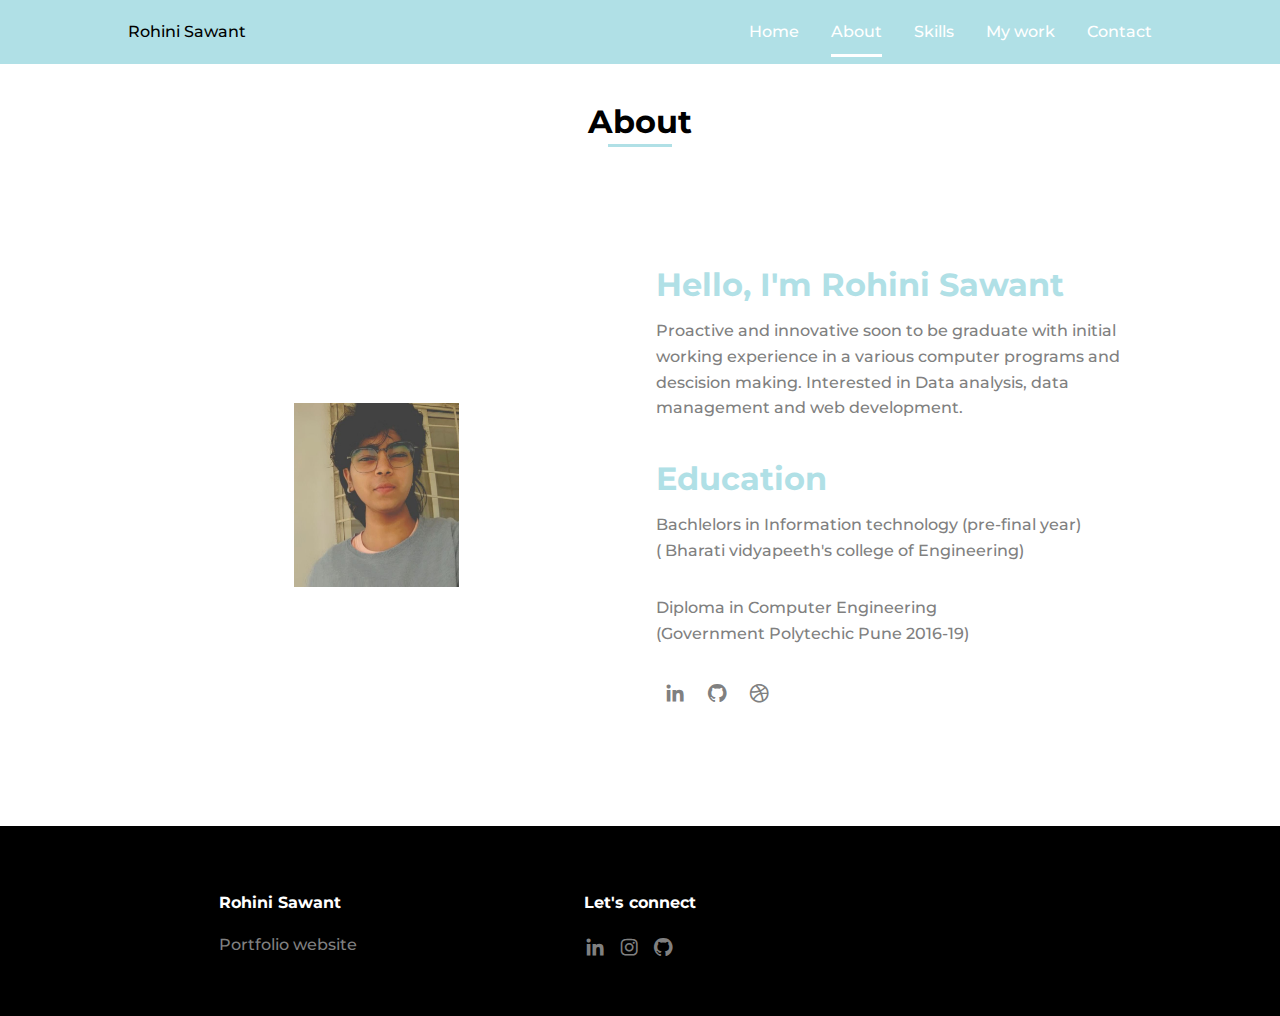
<file: about.html>
<!DOCTYPE html>
    <html lang="en">
    <head>
        <meta charset="UTF-8">
        <meta name="viewport" content="width=device-width, initial-scale=1.0">

        <!-- ===== CSS ===== -->
        <link rel="stylesheet" href="assets/css/styles.css">

        <!-- ===== BOX ICONS ===== -->
         <link href='https://cdn.jsdelivr.net/npm/boxicons@2.0.5/css/boxicons.min.css' rel='stylesheet'>

        <title>Portfolio website</title>
    </head>
	<body>
	<header class="l-header">
            <nav class="nav bd-grid">
                <div>
                    <a href="#" class="nav__logo">Rohini Sawant</a>
                </div>

                <div class="nav__menu" id="nav-menu">
                    <ul class="nav__list">
                        <li class="nav__item"><a href="index.html" class="nav__link">Home</a></li>
                        <li class="nav__item"><a href="about.html" class="nav__link active">About</a></li>
                        <li class="nav__item"><a href="skill.html" class="nav__link">Skills</a></li>
                        <li class="nav__item"><a href="work.html" class="nav__link">My work</a></li>
                        <li class="nav__item"><a href="contact.html" class="nav__link">Contact</a></li>
                    </ul>
                </div>

                <div class="nav__toggle" id="nav-toggle">
                    <i class='bx bx-menu'></i>
                </div>
            </nav>
        </header>
 
 <main class="l-main">
          			
			<section class="about section" id="about">
                <h2 class="section-title">About</h2>

                <div class="about__container bd-grid">
                    <div class="about__img">
                        <img src="assets/img/logo.jpeg" alt="">
                    </div>

                    <div>
                        <h2 class="about__subtitle">Hello, I'm Rohini Sawant</h2>
                        
                        <p class="about__text">Proactive and innovative soon to be graduate with initial working experience in a various computer programs and descision making. Interested in Data analysis, data management and web development.</p>
						
						<h3 class="about__subtitle">Education</h3>
						 <p class="about__text"> Bachlelors in Information technology (pre-final year)</br>( Bharati vidyapeeth's college of Engineering)</p>
						  <p class="about__text">Diploma in Computer Engineering<br> (Government Polytechic Pune 2016-19)</p>
                        
                        <div class="about__social">
                            <a href="#" class="about__social-icon"><i class='bx bxl-linkedin' ></i></a>
                            <a href="#" class="about__social-icon"><i class='bx bxl-github' ></i></a>
                            <a href="#" class="about__social-icon"><i class='bx bxl-dribbble' ></i></a>
                        </div>
                    </div>
                </div>
            </section>
	
	<footer class="footer section">
            <div class="footer__container bd-grid">
                <div class="footer__data">
                    <h2 class="footer__title">Rohini Sawant</h2>
                    <p class="footer__text">Portfolio website</p>
                </div>

                
                
                <div class="footer__data">
                    <h2 class="footer__title">Let's connect</h2>
                    <a href="https://www.linkedin.com/in/rohini-sawant-125843168" class="footer__social"><i class='bx bxl-linkedin' ></i></a>
                    <a href="https://instagram.com/_nyyctophile" class="footer__social"><i class='bx bxl-instagram' ></i></a>
                    <a href="https://github.com/rohinisawant" class="footer__social"><i class='bx bxl-github' ></i></a>
                </div>


            </div>
        </footer>
		</main>
		</body>
	</html>
</file>
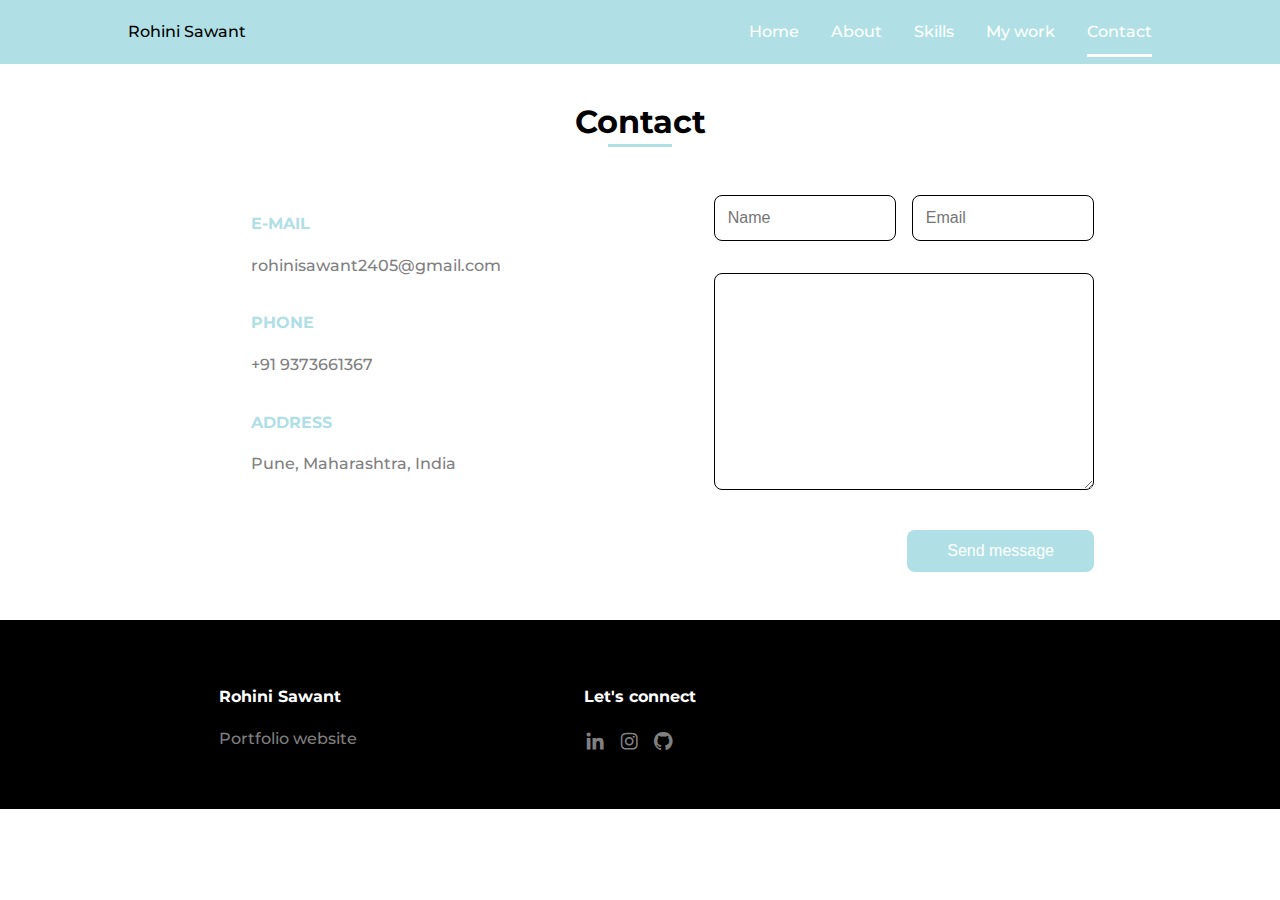
<file: contact.html>
<!DOCTYPE html>
    <html lang="en">
    <head>
        <meta charset="UTF-8">
        <meta name="viewport" content="width=device-width, initial-scale=1.0">

        <!-- ===== CSS ===== -->
        <link rel="stylesheet" href="assets/css/styles.css">

        <!-- ===== BOX ICONS ===== -->
         <link href='https://cdn.jsdelivr.net/npm/boxicons@2.0.5/css/boxicons.min.css' rel='stylesheet'>

        <title>Portfolio website</title>
    </head>
	<body>
	<header class="l-header">
            <nav class="nav bd-grid">
                <div>
                    <a href="#" class="nav__logo">Rohini Sawant</a>
                </div>

                <div class="nav__menu" id="nav-menu">
                    <ul class="nav__list">
                        <li class="nav__item"><a href="index.html" class="nav__link">Home</a></li>
                        <li class="nav__item"><a href="about.html" class="nav__link">About</a></li>
                        <li class="nav__item"><a href="skill.html" class="nav__link">Skills</a></li>
                        <li class="nav__item"><a href="work.html" class="nav__link ">My work</a></li>
                        <li class="nav__item"><a href="contact.html" class="nav__link active">Contact</a></li>
                    </ul>
                </div>

                <div class="nav__toggle" id="nav-toggle">
                    <i class='bx bx-menu'></i>
                </div>
            </nav>
        </header>
 
 <main class="l-main">
            
            <!--===== CONTACT =====-->
            <section class="contact section" id="contact">
                <h2 class="section-title">Contact</h2>

                <div class="contact__container bd-grid">
                    <div class="contact__info">
                        <h3 class="contact__subtitle">E-MAIL</h3>
                        <span class="contact__text">rohinisawant2405@gmail.com</span>

                        <h3 class="contact__subtitle">PHONE</h3>
                        <span class="contact__text">+91 9373661367</span>

                        <h3 class="contact__subtitle">ADDRESS</h3>
                        <span class="contact__text">Pune, Maharashtra, India</span>
                    </div>

                    <form action="" class="contact__form">
                        <div class="contact__inputs">
                            <input type="text" placeholder="Name" class="contact__input">
                            <input type="mail" placeholder="Email" class="contact__input">
                        </div>

                        <textarea name="" id="" cols="0" rows="10" class="contact__input"></textarea>

                        <input type="submit" value="Send message" class="contact__button">
                    </form>
                </div>
            </section>

			
			
	
	<footer class="footer section">
            <div class="footer__container bd-grid">
                <div class="footer__data">
                    <h2 class="footer__title">Rohini Sawant</h2>
                    <p class="footer__text">Portfolio website</p>
                </div>

                
                
               <div class="footer__data">
                    <h2 class="footer__title">Let's connect</h2>
                    <a href="https://www.linkedin.com/in/rohini-sawant-125843168" class="footer__social"><i class='bx bxl-linkedin' ></i></a>
                    <a href="https://instagram.com/_nyyctophile" class="footer__social"><i class='bx bxl-instagram' ></i></a>
                    <a href="https://github.com/rohinisawant" class="footer__social"><i class='bx bxl-github' ></i></a>
                </div>


            </div>
        </footer>
		</main>
		</body>
	</html>
</file>
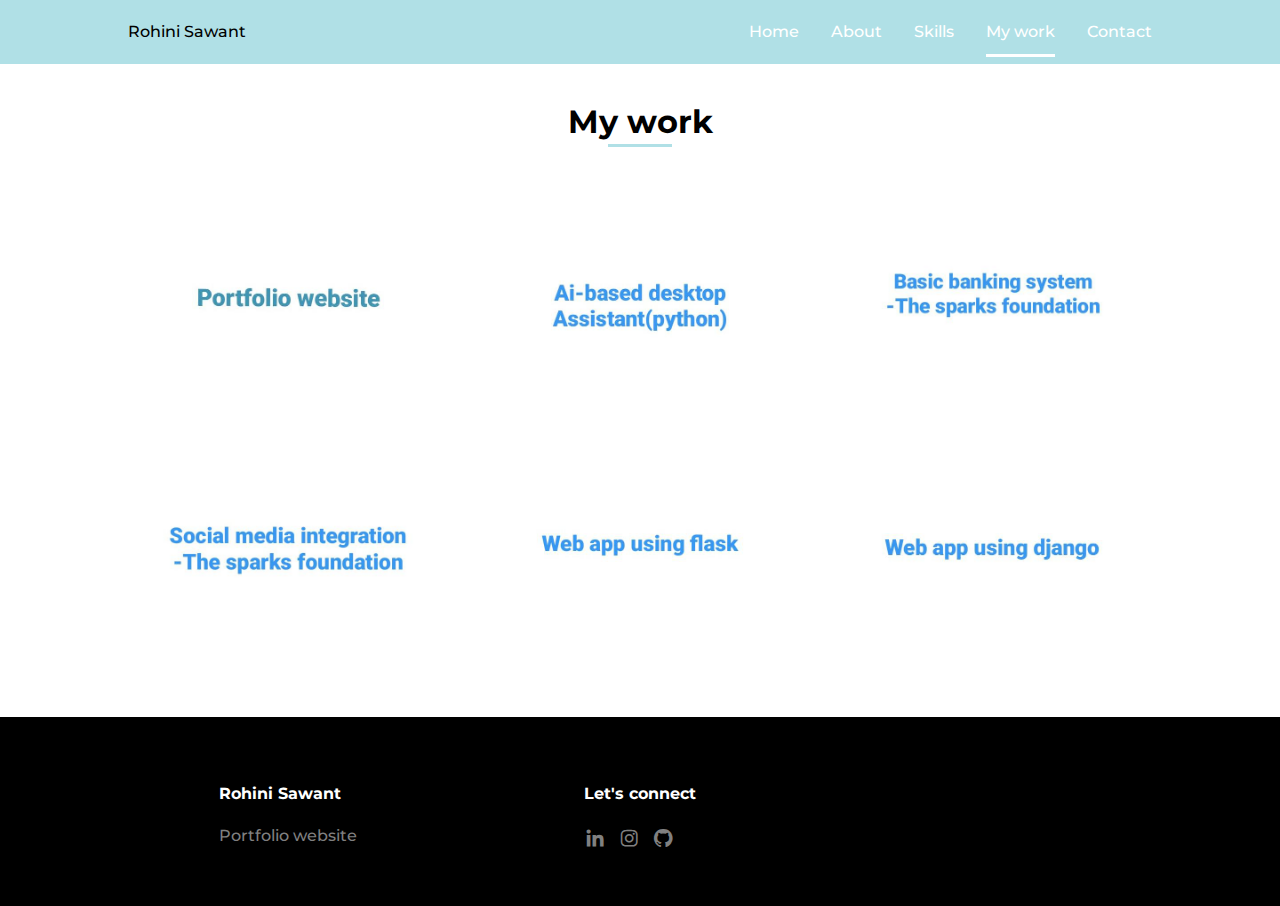
<file: work.html>
<!DOCTYPE html>
    <html lang="en">
    <head>
        <meta charset="UTF-8">
        <meta name="viewport" content="width=device-width, initial-scale=1.0">

        <!-- ===== CSS ===== -->
        <link rel="stylesheet" href="assets/css/styles.css">

        <!-- ===== BOX ICONS ===== -->
         <link href='https://cdn.jsdelivr.net/npm/boxicons@2.0.5/css/boxicons.min.css' rel='stylesheet'>

        <title>Portfolio website</title>
    </head>
	<body>
	<header class="l-header">
            <nav class="nav bd-grid">
                <div>
                    <a href="#" class="nav__logo">Rohini Sawant</a>
                </div>

                <div class="nav__menu" id="nav-menu">
                    <ul class="nav__list">
                        <li class="nav__item"><a href="index.html" class="nav__link">Home</a></li>
                        <li class="nav__item"><a href="about.html" class="nav__link">About</a></li>
                        <li class="nav__item"><a href="skill.html" class="nav__link">Skills</a></li>
                        <li class="nav__item"><a href="work.html" class="nav__link active">My work</a></li>
                        <li class="nav__item"><a href="contact.html" class="nav__link">Contact</a></li>
                    </ul>
                </div>

                <div class="nav__toggle" id="nav-toggle">
                    <i class='bx bx-menu'></i>
                </div>
            </nav>
        </header>
 
 <main class="l-main">
            
            <!--===== My work =====-->
             <section class="portfolio section" id="portfolio">
                <h2 class="section-title">My work</h2>

                <div class="portfolio__container bd-grid">
                    <div class="portfolio__img">
                        <img src="assets\img\work1.jpeg" alt="">

                        
                    </div>
                    <div class="portfolio__img">
                        <img src="assets\img\work2.jpeg" alt="">

                        
                    </div>
                    <div class="portfolio__img">
                        <img src="assets\img\work3.jpeg" alt="">

                        
                    </div>
                    <div class="portfolio__img">
                        <img src="assets\img\work4.jpeg" alt="">

                        
                    </div>
                    <div class="portfolio__img">
                        <img src="assets\img\work5.jpeg" alt="">    
                    </div>
					
                    <div class="portfolio__img">
                        <img src="assets\img\work6.jpeg" alt="">           
                    </div>
                </div>
            </section>

			
			
	
	<footer class="footer section">
            <div class="footer__container bd-grid">
                <div class="footer__data">
                    <h2 class="footer__title">Rohini Sawant</h2>
                    <p class="footer__text">Portfolio website</p>
                </div>

                
                
                <div class="footer__data">
                    <h2 class="footer__title">Let's connect</h2>
                    <a href="https://www.linkedin.com/in/rohini-sawant-125843168" class="footer__social"><i class='bx bxl-linkedin' ></i></a>
                    <a href="https://instagram.com/_nyyctophile" class="footer__social"><i class='bx bxl-instagram' ></i></a>
                    <a href="https://github.com/rohinisawant" class="footer__social"><i class='bx bxl-github' ></i></a>
                </div>


            </div>
        </footer>
		</main>
		</body>
	</html>
</file>
<file: assets/css/styles.css>
/*===== GOOGLE FONTS =====*/
@import url("https://fonts.googleapis.com/css2?family=Montserrat:wght@500;600;700&display=swap");

/*===== VARIABLES CSS =====*/
:root{
    --header-height: 3rem;
    --font-medium: 500;
}

/*colors*/
:root{
    --first-color: powderblue;
    --white-color: white;
    --dark-color: black;
    --text-color: grey;
}


:root{
    --body-font: 'Montserrat', sans-serif;
    --big-font-size: 6.25rem;
    --h2-font-size: 1.25rem;
    --normal-font-size: .938rem;
    --small-font-size: .813rem;
}
@media screen and (min-width: 768px){
    :root{
        --big-font-size: 10.5rem;
        --h2-font-size: 2rem;
        --normal-font-size: 1rem;
        --small-font-size: .875rem;
    }
}

:root{
    --mb-1: .5rem;
    --mb-2: 1rem;
    --mb-3: 1.5rem;
    --mb-4: 2rem;
}

/* index*/
:root{
    --z-fixed: 100;
}

/*BASE */
*,::before,::after{
    box-sizing: border-box;
}
html{
    scroll-behavior: smooth;
}
body{
    margin: var(--header-height) 0 0 0;
    font-family: var(--body-font);
    font-size: var(--normal-font-size);
    font-weight: var(--font-medium);
    color: var(--text-color);
    line-height: 1.6;
}
h1,h2,p{
    margin: 0;
}
ul{
    margin: 0;
    padding: 0;
    list-style: none;
}
a{
    text-decoration: none;
    color: var(--text-color);
}
img{
    max-width: 100%;
    height: auto;
    display: block;
}

/*CLASS CSS */
.section{
    padding: 3rem 0;
}
.section-title{
    position: relative;
    font-size: var(--h2-font-size);
    color: var(--dark-color);
    margin: var(--mb-4) 0;
    text-align: center;
}
.section-title::after{
    position: absolute;
    content: "";
    width: 32px;
    height: .18rem;
    left: 0;
    right: 0;
    margin: auto;
    top: 2rem;
    background-color: var(--first-color);
}

/*LAYOUT*/
.bd-grid{
    max-width: 1024px;
    display: grid;
    grid-template-columns: 100%;
    grid-column-gap: 2rem;
    width: calc(100% - 2rem);
    margin-left: var(--mb-2);
    margin-right: var(--mb-2);
}
.l-header{
    width: 100%;
    position: fixed;
    top: 0;
    left: 0;
    z-index: var(--z-fixed);

    background-color: var(--first-color);
	
}
.nav{
    height: var(--header-height);
    display: flex;
    justify-content: space-between;
    align-items: center;
}
@media screen and (max-width: 768px){
    .nav__menu{
        position: fixed;
        top: var(--header-height);
        right: -100%;
        width: 80%;
        height: 100%;
        padding: 2rem;
        background-color: rgba(255,255,255,.3);
        transition: .5s;
        backdrop-filter: blur(10px);
    }
}
.nav__item{
    margin-bottom: var(--mb-4);
}
.nav__link{
    position: relative;
    color: var(--dark-color);
}
.nav__link:hover{
    color: var(--first-color);
}
.nav__logo{
    color: var(--dark-color);
}
.nav__toggle{
    color: var(--dark-color);
    font-size: 1.5rem;
    cursor: pointer;
}

/*=== Show menu ===*/
.show{
    right: 0;
}

/*Active menu*/
.active::after{
    position: absolute;
    content: "";
    width: 100%;
    height: .18rem;
    left: 0;
    top: 2rem;
    background-color: var(--first-color);
}

/*HOME*/
.home{
    position: relative;
    background-color: var(--first-color);
    overflow: hidden;
}
.home__container{
    height: calc(100vh - var(--header-height));
    row-gap: 5rem;
}
.home__title{
    align-self: flex-end;
    font-size: 30px;
    color: var(--white-color);
    line-height: .8;
}
.home__title span{
    text-shadow: 0 10px 20px rgba(,0,0,.5);
	color:black;
}
.home__scroll{
    align-self: flex-end;
    padding-bottom: var(--mb-4);
}
.home__scroll-link{
    writing-mode: vertical-lr;
    transform: rotate(-180deg);
    color: var(--white-color);
}
.home__img{
    position: absolute;
    right: 0;
    bottom: 0;
    width: 295px;
}

/*ABOUT*/
.about__container{
    justify-items: center;
    row-gap: 2rem;
    text-align: center;
}
.about__img{
    display: flex;
    justify-content: center;
    padding-top: 1rem;
    width: 120px;
    height: 120px;
    background-color: powderblue
    border-radius: 50%;
    overflow: hidden;
}
.about__img img{
    width: 100px;
}
.about__subtitle{
    font-size: var(--h2-font-size);
    color: var(--first-color);
    margin-bottom: var(--mb-1);
}
.about__text{
    margin-bottom: var(--mb-4);
}
.about__profession{
    display: block;
    margin-bottom: var(--mb-4);
}
.about__social-icon{
    font-size: 1.4rem;
    margin: 0 var(--mb-1);
}
.about__social-icon:hover{
    color: var(--first-color);
}

/* ===== SKILLS =====*/
.skills__container{
    row-gap: 2rem;
}
.skills__subtitle{
    color: var(--first-color);
    margin-bottom: var(--mb-3);
}
.skills__name{
    display: inline-block;
    font-size: var(--small-font-size);
    margin-right: var(--mb-2);
    margin-bottom: var(--mb-3);
    padding: .25rem .5rem;
    background-color: var(--white-color);
    border-radius: .25rem;
}
.skills__name:hover{
    background-color: var(--first-color);
    color: var(--white-color);
}
.skills__img img{
    border-radius: .5rem;
}

/*PORTFOLIO*/
.portfolio{
    background-color: var(--white-color);
}
.portfolio__container{
    justify-items: center;
    row-gap: 2rem;
}
.portfolio__img{
    position: relative;
    overflow: hidden;
}
.portfolio__img img{
    border-radius: .5rem;
}
.portfolio__link{
    position: absolute;
    bottom: -100%;
    width: 100%;
    height: 100%;
    display: flex;
    justify-content: center;
    align-items: center;
    background-color: rgba(255,255,255,.3);
    border-radius: .5rem;
    cursor: pointer;
    backdrop-filter: blur(10px);
    transition: .3s;
}
.portfolio__img:hover .portfolio__link{
    bottom: 0;
}
.portfolio__link-name{
    color: var(--dark-color);
}

/* CONTACT */
.contact__container{
    row-gap: 2rem;
}
.contact__subtitle{
    font-size: var(--normal-font-size);
    color: var(--first-color);
}
.contact__text{
    display: inline-block;
    margin-bottom: var(--mb-2);
}
.contact__inputs{
    display: grid;
    grid-template-columns: repeat(2, 1fr);
    column-gap: 1rem;
}
.contact__input{
    width: 100%;
    padding: .8rem;
    outline: none;
    border: 1.5px solid var(--dark-color);
    font-size: var(--normal-font-size);
    margin-bottom: var(--mb-4);
    border-radius: .5rem;
}
.contact__button{
    display: block;
    background-color: var(--first-color);
    color: var(--white-color);
    padding: .75rem 2.5rem;
    margin-left: auto;
    border-radius: .5rem;
    border: none;
    outline: none;
    font-size: var(--normal-font-size);
    cursor: pointer;
}

/* ===== FOOTER=====*/
.footer{
    background-color: var(--dark-color);
}
.footer__container{
    row-gap: 2rem;
}
.footer__title{
    font-size: var(--normal-font-size);
    color: var(--white-color);
    margin-bottom: var(--mb-2);
}
.footer__link{
    padding: .25rem 0;
}
.footer__link:hover{
    color: var(--white-color);
}
.footer__social{
    font-size: 1.4rem;
    margin-right: var(--mb-1);
	
}
.footer__social:hover{
    color: var(--first-color);
}

/* ===== MEDIA QUERIES =====*/
/* For small devices */
@media screen and (max-width: 320px) {
  .home__img {
    width: 230px;
  }
}

@media screen and (min-width: 768px){
    body{
        margin: 0;
    }
    .section{
        padding-top: 4rem;
    }
    .section-title{
        margin-bottom: 3rem;
    }
    .section-title::after{
        width: 64px;
        top: 3rem;
    }

    .nav{
        height: calc(var(--header-height) + 1rem);
    }
    .nav__list{
        display: flex;
    }
    .nav__item{
        margin-left: var(--mb-4);
        margin-bottom: 0;
    }
    .nav__toggle{
        display: none;
    }
    .nav__link{
        color: var(--white-color);
    }
    .nav__link:hover{
        color: var(--white-color);
    }
    .active::after{
        background-color: var(--white-color);
    }

    .home__container{
        height: 100vh;
        grid-template-rows: 1.7fr 1fr;
        row-gap: 0;
    }
    .home__img{
        width: 524px;
        right: 10%;
    }

    .about__container{
        grid-template-columns: repeat(2, 1fr);
        align-items: center;
        text-align: initial;
        padding: 4rem 0;
    }
    .about__img{
        width: 200px;
        height: 200px;
    }
    .about__img img{
        width: 165px;
    }

    .skills__container{
        grid-template-columns: repeat(2, 1fr);
        align-items: center;
    }

    .portfolio__container{
        grid-template-columns: repeat(3, 1fr);
        grid-template-rows: repeat(2, 1fr);
        column-gap: 2rem;
    }

    .contact__container{
        grid-template-columns: repeat(2, 1fr);
        justify-items: center;
    }
    .contact__form{
        width: 380px;
    }

    .footer__container{
        grid-template-columns: repeat(3, 1fr);
        justify-items: center;
    }
}

@media screen and (min-width: 1024px){
    .bd-grid{
        margin-left: auto;
        margin-right: auto;
    }
}

/* For tall screens on mobiles y desktop*/
@media screen and (min-height: 721px) {
    .home__container {
        height: 640px;
    }
    .home__img {
        width: 500px;
        right: 24%;
    }
}
</file>
